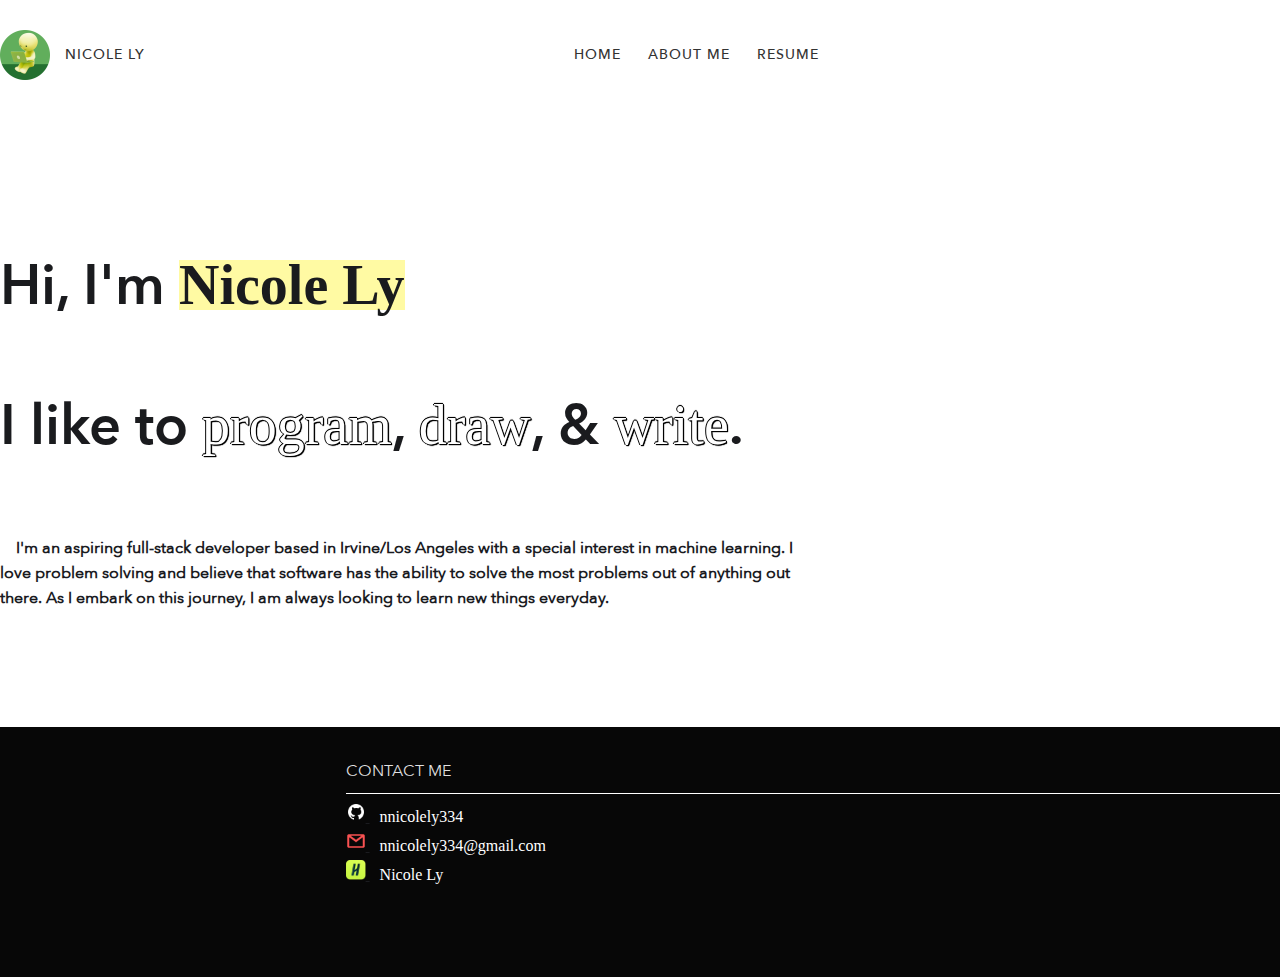
<file: index.html>
<!DOCTYPE html>
<html lang="en">

<head>
    <meta charset="UTF-8">
    <meta name="viewport" content="width=device-width, initial-scale=1.0">
    <title>Nicole's Portfolio</title>
    <link href="https://cdn.jsdelivr.net/npm/bootstrap@5.3.1/dist/css/bootstrap.min.css" rel="stylesheet" integrity="sha384-4bw+/aepP/YC94hEpVNVgiZdgIC5+VKNBQNGCHeKRQN+PtmoHDEXuppvnDJzQIu9" crossorigin="anonymous">
    <link
      rel="stylesheet"
      href="./styles.css"
    />
</head>

<body>
  <div class="container">
    <div class="website-desktop">
      <div class="nav-container">
        <div class="logo">
          <img class="logo-image" src="./assets/images/smiski.png">
          <a href="./index.html" class="nav-link">
            <div class="nav-names">NICOLE LY</div>
          </a>
        </div>
        <div class="menu">
          <a href="./index.html" class="nav-link">
            <div class="nav-names">HOME</div>
          </a>
          <a href="./public/about.html" class="nav-link">
            <div class="nav-names">ABOUT ME</div>
          </a>
          <a href="./assets/Nicole Ly - Resume.pdf" download="Nicole_Ly_Resume.pdf" class="nav-link">
            <div class="nav-names">RESUME</div>
          </a>
        </div>
      </div>
    </div>
    <div class="website-mobile">
      <div class="nav-container">
        <div class="logo">
          <a href="./index.html" class="nav-link">
            <div class="nav-names">NICOLE LY</div>
          </a>
        </div>
        <div class="menu">
          <div class="menu-icon">
              <img id="menu-icon" src="./assets/images/5c80ff17b78f1395faa9d112_menu-icon.png">
          </div>
          <div class="dropdown-content" id="menu-content">
              <a href="./index.html" class="nav-link">
                <div class="nav-names">HOME</div>
              </a>
              <a href="./public/about.html" class="nav-link">
                <div class="nav-names">ABOUT ME</div>
              </a>
              <a href="./assets/Nicole Ly - Resume.pdf" download="Nicole_Ly_Resume.pdf" class="nav-link">
                <div class="nav-names">RESUME</div>
              </a>
          </div>
      </div>
      <script src="./script.js"></script>
      </div>
    </div>
    <div class="section"></div>
    <div class="intro">
      <div class="intro-container">
        <h1 class="heading-1">Hi, I'm&nbsp;</h1>
        <a href="./public/about.html">
          <div class="name-link">Nicole Ly</div>
        </a>
      </div> 
      <div class="caption-container">
        <h2 class="heading-1">I like to </h2>
        <a class = "intro-links" id="program-intro-link" href="./public/skills.html">
          <div class="programming-name">&nbsp;program</div>
        </a>
        <h2 class="heading-1">,&nbsp;</h2>
        <a class ="intro-links" id="design-intro-link" href="./public/skills.html">draw</a>
        <h2 class="heading-1">,&nbsp;</h2>
        <h2 class="heading-1">&</h2>
        <a class ="intro-links" id="draw-intro-link" href= "./public/about.html">&nbsp;write</a>
        <h2 class = "heading-1">.</h2>
      </div>
    </div>
    <div class="intro-caption">
      <div class="intro-caption-container">
        <h3 class='heading-3'>&emsp;I'm an aspiring full-stack developer based in Irvine/Los Angeles with a special interest in machine learning. I love problem solving and believe that software has the ability to solve the most problems out of anything out there. As I embark on this journey, I am always looking to learn new things everyday.</h3>
      </div>
    </div>
    <div class="section-2"></div>
  </div>
  <div class="contact-me">
    <div class="footer-title">
      <div class="footer-text">CONTACT ME</div>
      <hr size="1px" width="100%" color="#FFFFFF">
      <div class="footer">
        <a href = "https://github.com/Nicolely334">
          <img id = "github-logo" src="./assets/images/icons8-github-30.png">
          <div id="github-username">nnicolely334</div>
        </a>
        <a href="mailto:nnicolely334@gmail.com">
          <img id = "mail-logo" src="./assets/images/icons8-gmail-logo-30.png">
          <div id="email">nnicolely334@gmail.com</div>
        </a>
        <a href="https://uci.joinhandshake.com/stu/users/44420046">
          <img id="handshake-logo" src="./assets/images/handshake-logo.png">
          <div id="handshake-name">Nicole Ly</div>
        </a>
      </div>
    </div>
  </div>
</body>

</html>
</file>
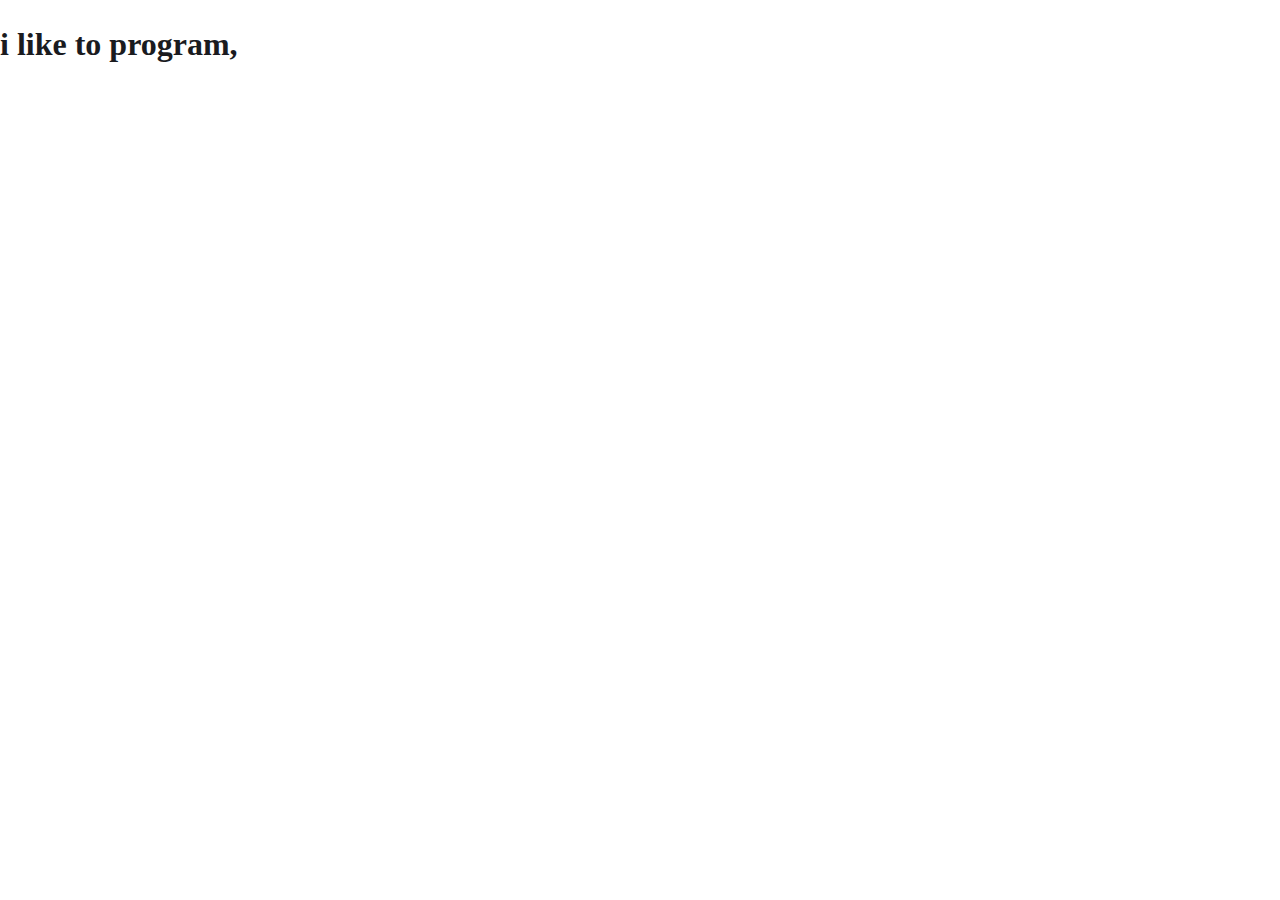
<file: font-family.html>
</head>
    <link rel="preconnect" href="https://fonts.googleapis.com">
    <link rel="preconnect" href="https://fonts.gstatic.com" crossorigin>
    <link href="https://fonts.googleapis.com/css2?family=Montserrat&display=swap" rel="stylesheet">
    <link
      rel="stylesheet"
      href="./styles.css"
    />

</head>

<body>
    <h1>i like to program, </h1>
</body>
</file>
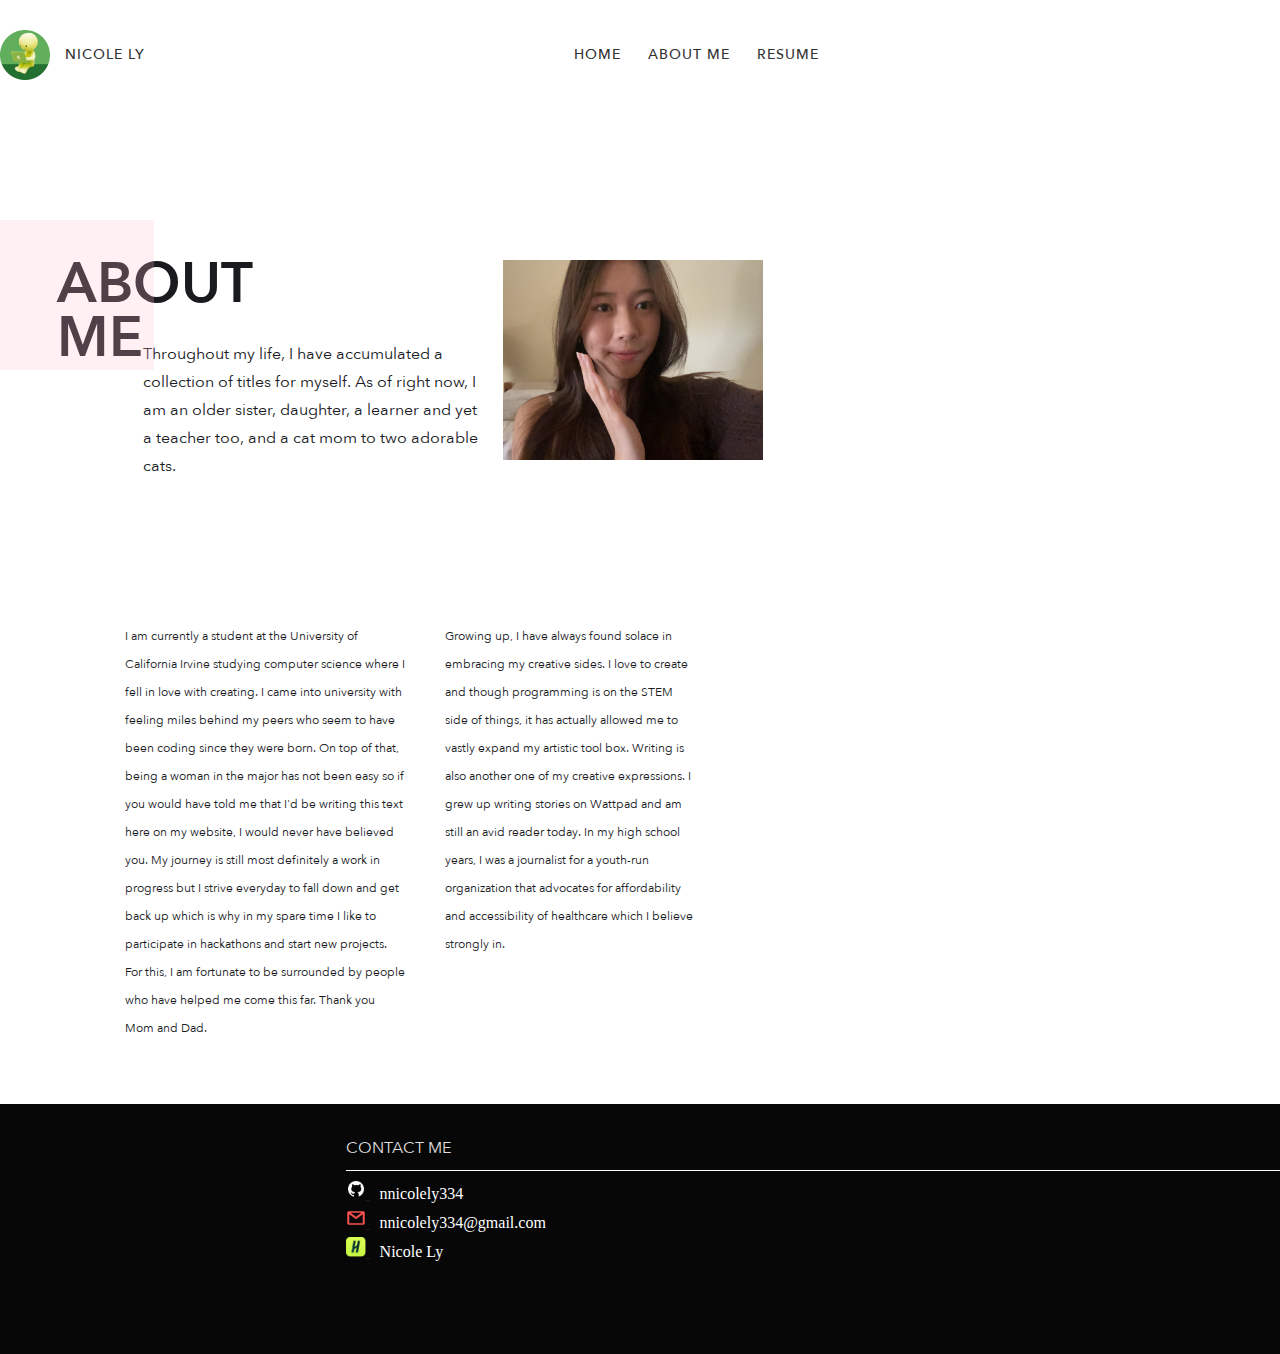
<file: public/about.html>
<!DOCTYPE html>
<html lang="en">

<head>
    <meta charset="UTF-8">
    <meta name="viewport" content="width=device-width, initial-scale=1.0">
    <title>Nicole's Portfolio</title>
    <link href="https://cdn.jsdelivr.net/npm/bootstrap@5.3.1/dist/css/bootstrap.min.css" rel="stylesheet" integrity="sha384-4bw+/aepP/YC94hEpVNVgiZdgIC5+VKNBQNGCHeKRQN+PtmoHDEXuppvnDJzQIu9" crossorigin="anonymous">
    <link
      rel="stylesheet"
      href="../styles.css"
    />
</head>
<body id="about">
  <div class="container">
    <div class="website-desktop">
      <div class="nav-container">
        <div class="logo">
          <img class="logo-image" src="../assets/images/smiski.png">
          <a href="../index.html" class="nav-link">
            <div class="nav-names">NICOLE LY</div>
          </a>
        </div>
        <div class="menu">
          <a href="../index.html" class="nav-link">
            <div class="nav-names">HOME</div>
          </a>
          <a href="../public/about.html" class="nav-link">
            <div class="nav-names">ABOUT ME</div>
          </a>
          <a href="../assets/Nicole Ly - Resume.pdf" dowload="Nicole_Ly_Resume.pdf" class="nav-link">
            <div class="nav-names">RESUME</div>
          </a>
        </div>
      </div>
    </div>
    <div class="website-mobile">
      <div class="nav-container">
        <div class="logo">
          <a href="../index.html" class="nav-link">
            <div class="nav-names">NICOLE LY</div>
          </a>
        </div>
        <div class="menu">
          <div class="menu-icon">
              <img id="menu-icon" src="../assets/images/5c80ff17b78f1395faa9d112_menu-icon.png">
          </div>
          <div class="dropdown-content" id="menu-content">
              <a href="../index.html" class="nav-link">
                <div class="nav-names">HOME</div>
              </a>
              <a href="../public/about.html" class="nav-link">
                <div class="nav-names">ABOUT ME</div>
              </a>
              <a href="../assets/Nicole Ly - Resume.pdf" download="Nicole_Ly_Resume.pdf" class="nav-link">
                <div class="nav-names">RESUME</div>
              </a>
          </div>
      </div>
      <script src="../script.js"></script>
      </div>
    </div>
    <div class="section-3"></div>
    <div class="abt-me-container">
      <div id="rect"></div>
      <div class="abt-me">
        <div class = "about-me-title" id="text-1">ABOUT
        </div>
        <div class = "about-me-title col-2" id = "text-2" class="about-me-title">ME
          <p class="bio col-2">Throughout my life, I have accumulated a collection of titles for myself. As of right now, I am an older sister, daughter, a learner and yet a teacher too, and a cat mom to two adorable cats.</p>
        </div>  
      </div>
      <img id = "self-pic" src="../assets/images/author3.png">
    </div>
    <div class="abt-me-2">
      <p id="bodyp-1">I am currently a student at the University of California Irvine studying computer science where I fell in love with creating. I came into university with feeling miles behind my peers who seem to have been coding since they were born. On top of that, being a woman in the major has not been easy so if you would have told me that I'd be writing this text here on my website, I would never have believed you. My journey is still most definitely a work in progress but I strive everyday to fall down and get back up which is why in my spare time I like to participate in hackathons and start new projects. For this, I am fortunate to be surrounded by people who have helped me come this far. Thank you Mom and Dad.</p>
      <p id="bodyp-2">Growing up, I have always found solace in embracing my creative sides. I love to create and though programming is on the STEM side of things, it has actually allowed me to vastly expand my artistic tool box. Writing is also another one of my creative expressions. I grew up writing stories on Wattpad and am still an avid reader today. In my high school years, I was a journalist for a youth-run organization that advocates for affordability and accessibility of healthcare which I believe strongly in.</p>
    </div>
  </div>
  <div class="contact-me">
      <div class="footer-title">
        <div class="footer-text">CONTACT ME</div>
        <hr size="1px" width="100%" color="white">
        <div class="footer">
          <a src = "https://github.com/Nicolely334">
            <img id = "github-logo" src="../assets/images/icons8-github-30.png">
            <div id="github-username">nnicolely334</div>
          </a>
          <a src="mailto:nnicolely334@gmail.com">
            <img id = "mail-logo" src="../assets/images/icons8-gmail-logo-30.png">
            <div id="email">nnicolely334@gmail.com</div>
          </a>
          <a src="https://uci.joinhandshake.com/stu/users/44420046">
            <img id="handshake-logo" src="../assets/images/handshake-logo.png">
            <div id="handshake-name">Nicole Ly</div>
          </a>
        </div>
      </div>
  </div>
  </div>
</body>
</file>
<file: styles.css>
@font-face {
    font-family: Avenirnext-Regular;
    src: url(./assets/font/5c9609935469cc3649bc6147_AvenirNext-Regular.ttf);
    font-weight: 400;
    font-style: normal;
    font-display: auto;
}

@font-face {
    font-family: Avenirnext-Bold;
    src: url(./assets/font/5c960993de1743cd2f18d1bb_AvenirNext-Bold.ttf);
    font-weight: 700;
    font-style: normal;
    font-display: auto;
}

@font-face {
    font-family: Avenirnext-DemiBold;
    src: url(./assets/font/5c960993e450bb22977909fe_AvenirNext-DemiBold.ttf);
    font-weight: 600;
    font-style: normal;
    font-display: auto;
}

@font-face {
    font-family: Avenirnext-Medium;
    src: url(./assets/font/5c960993e450bb71497909ff_AvenirNext-Medium.ttf);
    font-weight: 500;
    font-style: normal;
    font-display: auto;
}

html, body {
    overflow-y: scroll;
    max-width: 100%;
    overflow-x: hidden;
}

body {
    height: max-content;
    max-width: 1920px;
    display: block;
    color: #1a1b1f;
    font-size: 16px;
    line-height: 28px;
    font-weight: 400;
    padding-top: 30px;
    margin: 0 auto;
    background-color: #fff;
}

a {
    display: inline-block;
    transition: opacity 200ms ease;
    color: #1a1b1f;
    background-color: transparent;
    text-decoration: underline;
}

.nav-container {
    justify-content: space-between;
    display: flex;
    align-items: center;
}

.nav-link {
    font-weight: 500;
    position: relative;
    text-decoration: none;
    color: #333333;
    z-index: 1;
}

.logo-name {
    font-family: 'Avenirnext-Medium', sans-serif;
    text-decoration: none;
    font-weight: 500;
    letter-spacing: 1px;
}

.logo {
    display: flex;
    align-items: center;
}

.nav-names {
    font-family: 'Avenirnext-Medium', sans-serif;
    letter-spacing: 1px;
    font-weight: 500;
}

.name-link {
    /*big name*/
    background-image: linear-gradient(180deg, #fffaa3, #fffaa3);
    font-weight: 550;
    display: inline-block;
    background-color: #fffaa3;
    color: #1a1b1e;
    text-decoration: none;
}

/*intro*/

.intro-container {
    flex-wrap: wrap;
    display: flex;
    align-items: baseline;
}

.caption-container {
    flex-wrap: wrap;
    display: flex;
    align-items: baseline;
}

.heading-1 {
    font-family: 'Avenirnext-DemiBold', sans-serif;
    color:#1a1b1e;
    font-weight: 600;
    line-height: 36px;
    text-align: left;
}

.intro-links {
    border-radius: 0px;
    opacity: 1;
    color: #fff;
    font-weight: 540;
    text-decoration: none;
    text-shadow: 1px 1px 1px #000, 0 -1px 1px #000, 1px 1px 1px #000, -1px 0 0 #000, 1px 1px 0 #000, 1px 0 0 #000, 0 -1px 0 #000;
}

.intro-caption-container {
    flex-wrap: wrap;
    display: flex;
    justify-content: center;
}


.heading-3 {
    font-family: 'Avenirnext-Regular', sans-serif;
    font-weight: 150px;
}

#program-intro-link:hover {
    width: min-content;
    background-color: #fc79ef80;
    background-image: none;
    text-shadow: none;
    color: #191b1e;
}

#design-intro-link:hover {
    background-color: #cefe9d;
    background-image: none;
    color: #191b1e;
    text-shadow: none;
}

#draw-intro-link:hover {
    background-image: none;
    color: #191b1e;
    background-color: #41d9ff80;
    text-shadow: none;
}

/*footer*/

.contact-me {
    flex-wrap: wrap;
    display: flex;
    background-color: #070707;
    width: 150%;
    height: 1vw;
}

.footer {
    display: flex;
    flex-direction: column;
    align-items: flex-start;
    width: 100%;
    margin: 0 auto;
}

.footer-title {
    display: flex;
    flex-direction: column;
    align-items: flex-start;
    width: 100%;
    margin: 0 auto;

}
.footer-text {
    margin: 0;
    font-family: 'Avenirnext-Regular', sans-serif;
    color: rgba(255, 255, 255, 0.879);
}

.footer-line {
    color: rgba(255, 255, 255, 0.819);

}

#github-username,
#email,
#handshake-name {
    color: white;
    margin-left: 10px;
    display: inline-flex
}

/*about me*/
.abt-me-container {
    position: relative;
    justify-content: center;
    display: flex;
    flex-direction: row;
}

.abt-me {
    display: flex;
    flex-direction: column;
}

.bio {
    font-family: "Avenirnext-Regular", sans-serif;
}

.col-2 {
    align-items: flex-start;
    display: inline-flex;
}

#rect {
    position: absolute;
    overflow: hidden;
    background-color: rgba(255, 192, 203, 0.237);
}

.about-me-title {
    font-family: "Avenirnext-DemiBold", sans-serif;
}

.abt-me-2 {
    display: flex;
    flex-direction: row;
    justify-content: center;
    align-items: flex-start;
}

#bodyp-1,
#bodyp-2 {
    font-family: "Avenirnext-Regular", sans-serif;
}

@media only screen and (min-width: 768px) {
    /*1440 laptops*/

    /*nav bar*/
    .website-mobile {
        display: none;
    }

    .website-desktop {
        display: block;
    }

    .nav-names {
        font-size: 14px;
    }

    .skills-name {
        margin-left: 20px;
    }

    .logo-image {
        margin-right: 15px;
        width: 50px;
    }

    .container,
    .footer-title {
        max-width: 64%;
    }

    .menu {
        column-gap: 27px;
        align-content: flex-end;
        display: flex;
    }

    /*gap */
    .section {
        height: 150px;
    }

    .section-3 {
        height: 150px;
    }
    /*home page*/
    .heading-1,
    .intro-links,
    .name-link  {
        font-size: 56px;
    }

    .name-link {
        line-height: 50px
    }

    #program-intro-link:hover,
    #design-intro-link:hover,
    #draw-intro-link:hover  {
        line-height: 47px
    }
    
    .intro-container,
    .caption-container {
        padding-bottom: 20px;
    }

    .caption-container {
        line-height: 70px;
    }

    .heading-3 {
        line-height: 25px;
        padding-top: 10px;
        font-size: 16px;
    }

    .section-2 {
        height: 100px;
    }

    /*footer*/
    .contact-me {
        height: 250px;
    }

    .footer-text {
        font-size: 16px;
    }

    .footer-title {
        height:min-content;
        padding-top: 30px;
    }

    #github-logo,
    #mail-logo,
    #handshake-logo {
        width: 20px
    }

    /*about me*/
    .abt-me-container {
        column-gap: 40px;
        height: 300px;
        padding-top: 40px;
        padding-bottom: 40px;
    }

    .abt-me {
        row-gap: 26px;
    }

    .bio {
        font-size: 16px;
        width: 340px;
    }
        
    #rect {
        top: -10px;
        left: -30%;
        width: calc(50% - 10px);
        height: 150px;
        background-color: rgba(255, 192, 203, 0.237);
    }
    
    .about-me-title {
        font-size: 56px;
    }
    
    .abt-me-2 {
        column-gap: 40px;
        padding-bottom: 50px;
    }
    
    #self-pic {
        margin-left: -20px;
        margin-top: -10px;
        height: 200px;
        width:260px;
    }
    
    #bodyp-1,
    #bodyp-2 {
        font-size: 12px;
    }
    
    #bodyp-1 {
        width: 280px;
    }
    
    #bodyp-2 {
        width: 250px;
    }
    
}

@media only screen and (max-width: 767px) {
    /*mobile*/
      
    .website-mobile {
        display: block;
    }

    .website-desktop {
        display: none;
    }
    .show {
        display: block !important;
    }

    /*dropdown menu*/
    .menu {
        position: relative;
        display: inline-block;
    }
    
    #menu-content {
        align-items: center;
    }
    .menu-icon {
        cursor: pointer;
    }

    #menu-icon {
        height: 23px;
        width: 23px;
    }
    
    .dropdown-content {
        display: none;
        position: absolute;
        top: 120%;
        right: 0%;
        background-color: #f1f1f1;
        min-width: 140px;
        z-index: 2;
    }
    
    .dropdown-content a {
        font-size: 13px;
        padding: 12px 16px;
        text-decoration: none;
        display: block;
        color: #333;
    }
    
    .dropdown-content a:hover {
        background-color: #f7f7f7;
    }

    /*nav bar*/
    .container,
    .footer-title {
        max-width: 100%;
    }

    .menu {
        column-gap: 27px;
        align-content: flex-end;
        display: flex;
    }

    /*gap */
    .section {
        height: 130px;
    }

    /*home page*/
    .heading-1,
    .intro-links,
    .name-link  {
        font-size: 48px;
    }

    .name-link {
        line-height: 50px
    }

    #program-intro-link:hover,
    #design-intro-link:hover,
    #draw-intro-link:hover  {
        line-height: 47px
    }
    
    .intro-container,
    .caption-container {
        padding-bottom: 20px;
    }

    .caption-container {
        line-height: 70px;
    }

    .heading-3 {
        line-height: 25px;
        padding-top: 10px;
        font-size: 16px;
    }

    .section-2 {
        height: 100px;
    }

    /*footer*/
    .contact-me {
        height: 250px;
    }

    .footer-text {
        font-size: 16px;
    }

    .footer-title {
        margin: 15px;
        height:min-content;
        padding-top: 30px;
    }

    #github-logo,
    #mail-logo,
    #handshake-logo {
        width: 20px
    }

    /*about me*/

    .abt-me-container {
        text-align: center;
        column-gap: 30px;
        height: 300px;
        padding-top: 40px;
        padding-bottom: 40px;
    }

    .section-3 {
        height: 330px;
    }
    .abt-me {
        row-gap: 26px;
    }

    .bio {
        top: 20px;
        font-size: 13px;
        width: 500%;
    }
    
    #rect {
        top: 3%;
        left: -20%;
        width: calc(50% - 10px);
        height: 130px;
        background-color: rgba(255, 192, 203, 0.237);
    }
    
    .about-me-title {
        font-size: 33px;
    }

    #text-1 {
        text-align: left;
    }
    
    .abt-me-2 {
        column-gap: 20px;
        padding-bottom: 40px;
    }
    
    #self-pic {
        position: absolute;
        top: -30%;
        padding-bottom: 80px;
        left: 50%;
        transform: translate(-50%, -50%); /* Center the image perfectly */
        z-index: 1;
        width:250px;
    }
    
    #bodyp-1,
    #bodyp-2 {
        font-size: 13px;
    }
    
    #bodyp-1 {
        width: 280px;
    }
    
    #bodyp-2 {
        width: 250px;
    }
    
}
</file>
